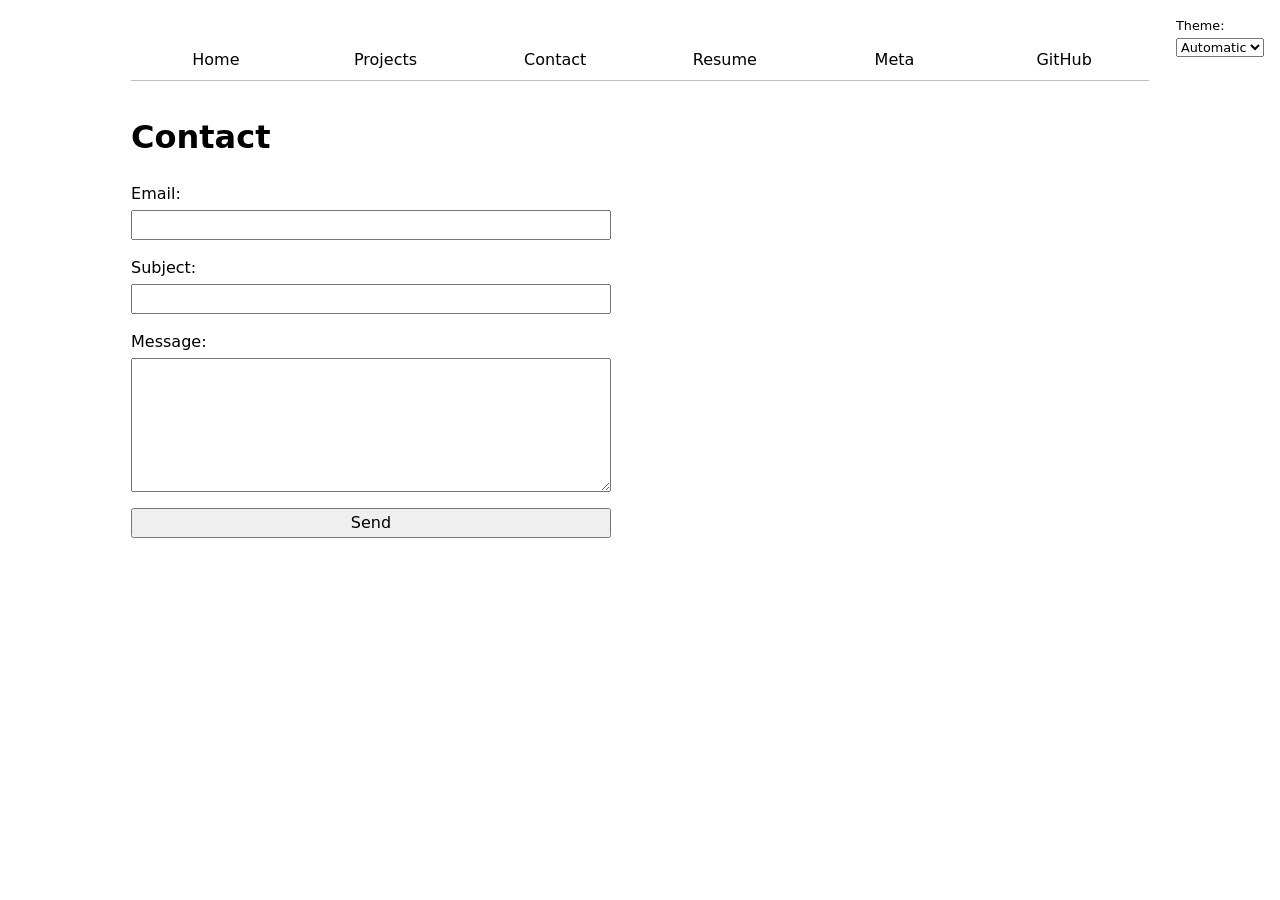
<file: contact/index.html>
<!DOCTYPE html>
<html lang="en">
<head>
    <link rel="stylesheet" href="../style.css">
    <meta charset="UTF-8">
    <meta name="viewport" content="width=device-width, initial-scale=1.0">
    <script src="../global.js" type="module"></script>
    <title>Contact</title>
</head>
<body>
    <h1>Contact</h1>

    <form action="mailto:aaj013@ucsd.edu" method="GET">
        <label>
            Email:
            <input type="email" name="email">
        </label>

        <label>
            Subject:
            <input name="subject">
        </label>

        <label>
            Message:
            <textarea name="body"></textarea>
        </label>

        <button>Send</button>
    </form>
</body>
</html>
</file>
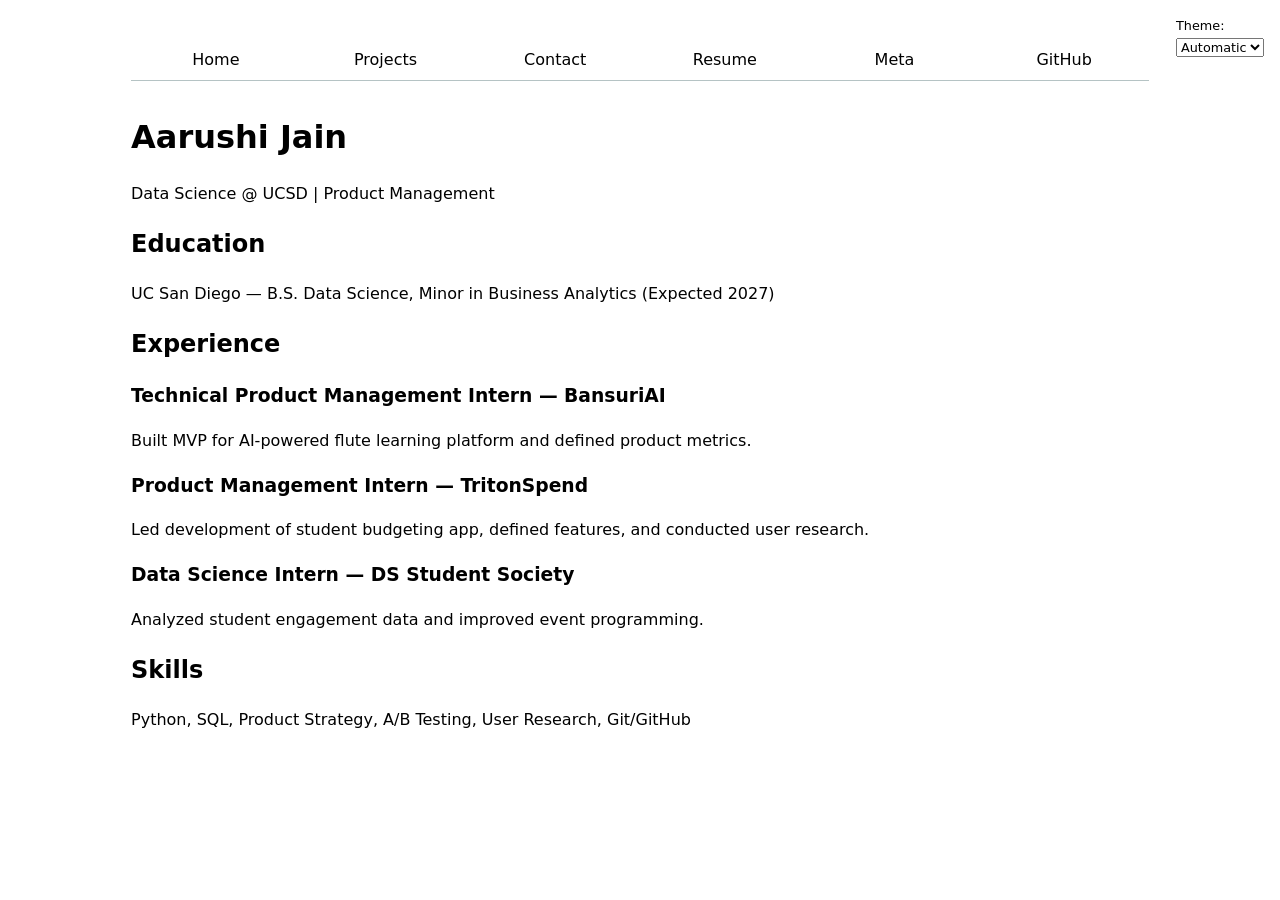
<file: resume/index.html>
<!DOCTYPE html>
<html lang="en">
<head>
    <link rel="stylesheet" href="../style.css">
    <meta charset="UTF-8">
    <meta name="viewport" content="width=device-width, initial-scale=1.0">
    <script src="../global.js" type="module"></script>
    <title>Resume</title>
</head>

<body>

    <h1>Aarushi Jain</h1>
    <p>Data Science @ UCSD | Product Management</p>

    <section>
        <h2>Education</h2>
        <p>UC San Diego — B.S. Data Science, Minor in Business Analytics (Expected 2027)</p>
    </section>

    <section>
        <h2>Experience</h2>

        <h3>Technical Product Management Intern — BansuriAI</h3>
        <p>Built MVP for AI-powered flute learning platform and defined product metrics.</p>

        <h3>Product Management Intern — TritonSpend</h3>
        <p>Led development of student budgeting app, defined features, and conducted user research.</p>

        <h3>Data Science Intern — DS Student Society</h3>
        <p>Analyzed student engagement data and improved event programming.</p>
    </section>

    <section>
        <h2>Skills</h2>
        <p>Python, SQL, Product Strategy, A/B Testing, User Research, Git/GitHub</p>
    </section>

</body>
</html>
</file>
<file: style.css>
html {
    color-scheme: light dark;
    --color-accent: oklch(65% 50% 0);
    --border-color: oklch(50% 10% 200 / 40%);
}

body {
    font: 100%/1.5 system-ui, sans-serif;
    max-width: 100ch;
    margin-inline: auto;
    padding: 2rem;
}

nav {
    display: flex;
    margin-bottom: 2rem;
    border-bottom: 1px solid var(--border-color);
}

nav a {
    flex: 1;
    text-align: center;
    text-decoration: none;
    color: inherit;
    padding: 0.5em;
}

nav a.current {
    border-bottom: 0.4em solid oklch(80% 3% 200);
    padding-bottom: 0.1em;
}

nav a:hover {
    border-bottom: 0.4em solid var(--color-accent);
    background-color: color-mix(in oklch, var(--color-accent), canvas 85%);
    padding-bottom: 0.1em;
}

img {
    max-width: 100%;
    height: auto;
}

.projects {
    display: grid;
    grid-template-columns: repeat(auto-fill, minmax(15em, 1fr));
    gap: 1em;
}

article {
    border: 1px solid var(--border-color);
    padding: 1em;
    border-radius: 0.5em;
}

form {
    display: grid;
    gap: 1em;
    max-width: 30em;
}

label {
    display: grid;
    gap: 0.25em;
}

input,
textarea,
button,
select {
    font: inherit;
}

textarea {
    min-height: 8em;
}

.color-scheme {
    position: absolute;
    top: 1rem;
    right: 1rem;
    font-size: 80%;
    font-family: inherit;
}

.chart-container {
    display: flex;
    align-items: center;
    gap: 2em;
    margin-block: 2em;
}

#projects-pie-plot {
    max-width: 20em;
    overflow: visible;
}

#projects-pie-plot path {
    cursor: pointer;
    transition: 300ms;
}

#projects-pie-plot:has(path:hover) path:not(:hover) {
    opacity: 0.5;
}

.legend {
    flex: 1;
    display: grid;
    grid-template-columns: repeat(auto-fill, minmax(9em, 1fr));
    gap: 0.75em;
    border: 1px solid var(--border-color);
    padding: 1em;
    margin: 0;
    list-style: none;
}

.legend-item {
    display: flex;
    align-items: center;
    gap: 0.5em;
    cursor: pointer;
}

.swatch {
    width: 1em;
    aspect-ratio: 1 / 1;
    background: var(--color);
    border-radius: 50%;
    display: inline-block;
}

.selected {
    --color: oklch(60% 45% 0) !important;
}

.selected:is(path) {
    fill: var(--color);
}

.searchBar {
    width: 100%;
    margin-block: 1em;
    padding: 0.5em;
}

.stats {
    display: grid;
    grid-template-columns: repeat(5, auto);
    gap: 0.5rem 1rem;
    margin: 1rem 0;
}

.stats dt {
    font-weight: bold;
    color: gray;
}

.stats dd {
    margin: 0;
}

.gridlines line {
    stroke: #ddd;
}

.gridlines path {
    display: none;
}

circle {
    transition: 200ms;
    transform-origin: center;
    transform-box: fill-box;
}

circle:hover {
    transform: scale(1.5);
}

circle.selected {
    fill: #ff6b6b;
}

.info {
    display: grid;
    grid-template-columns: auto 1fr;
    gap: 0.25rem 0.75rem;
}

.info dt {
    font-weight: bold;
    color: gray;
}

.info dd {
    margin: 0;
}

.tooltip {
    position: fixed;
    background: white;
    padding: 1rem;
    border-radius: 0.75rem;
    box-shadow: 0 4px 16px rgb(0 0 0 / 0.2);
    pointer-events: none;
    z-index: 1000;
}

.tooltip[hidden] {
    opacity: 0;
    visibility: hidden;
}

.time-filter {
    display: flex;
    align-items: baseline;
    gap: 1em;
    margin-block: 1em;
}

#commit-progress {
    flex: 1;
}

#commit-time-display {
    margin-left: auto;
}

circle {
    @starting-style {
        r: 0;
    }
}

#files {
    display: grid;
    grid-template-columns: 1fr 4fr;
    gap: 0.5em 1em;
}

#files > div {
    grid-column: 1 / -1;
    display: grid;
    grid-template-columns: subgrid;
}

#files dt {
    grid-column: 1;
}

#files dt small {
    display: block;
    opacity: 0.6;
    font-size: 0.8em;
}

#files dd {
    grid-column: 2;
    display: flex;
    flex-wrap: wrap;
    align-items: start;
    align-content: start;
    gap: 0.15em;
    padding-top: 0.6em;
    margin-left: 0;
}

.loc {
    display: flex;
    width: 0.5em;
    aspect-ratio: 1;
    background: var(--color);
    border-radius: 50%;
}

#scrolly-1 {
    position: relative;
    display: flex;
    gap: 1rem;
}

#scrolly-1 > * {
    flex: 1;
}

#scatter-story {
    position: relative;
}

#scatter-plot {
    position: sticky;
    top: 0;
    height: 50vh;
}

.step {
    padding-bottom: 80vh;
}
</file>
